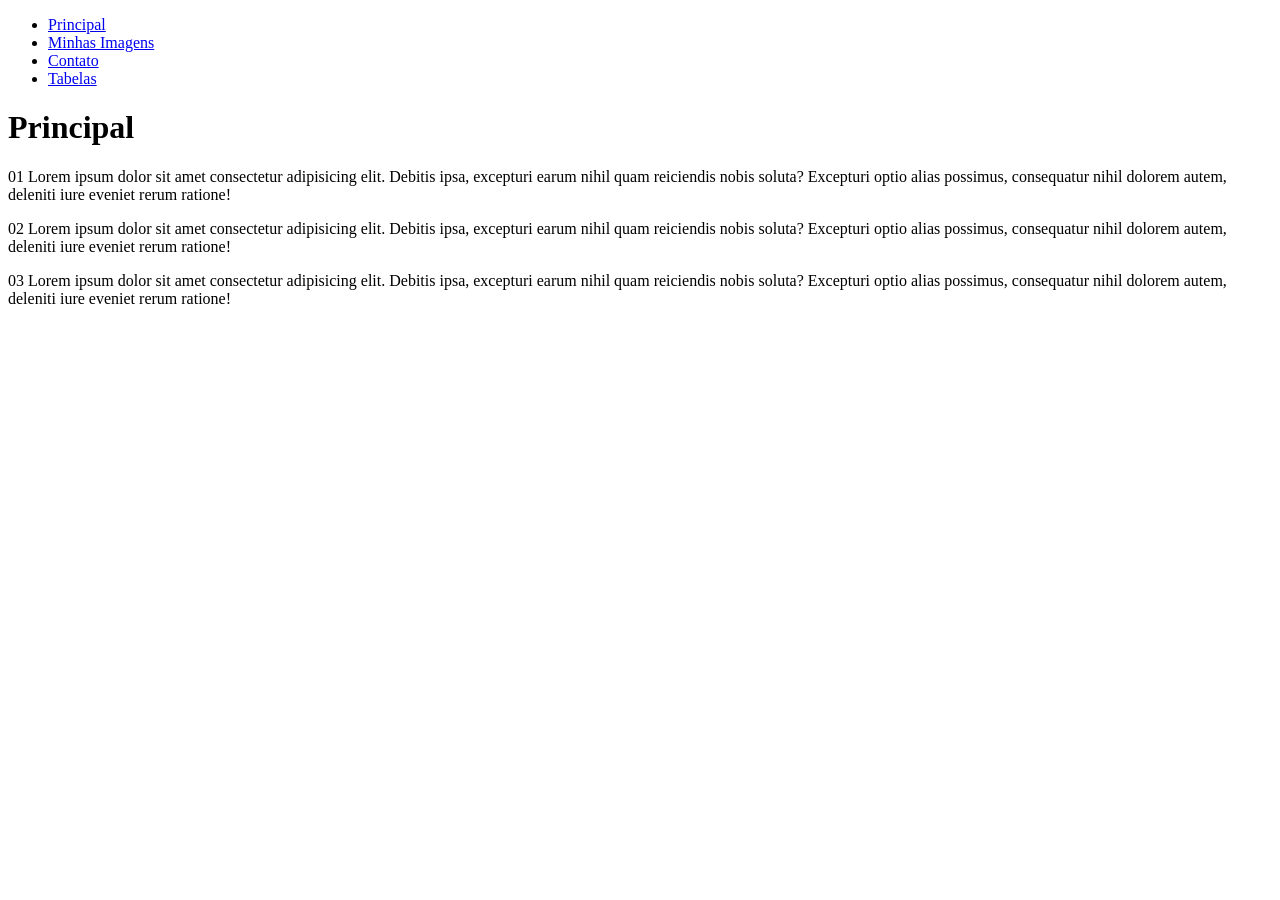
<file: Curso_Rocketseat/Exercicio 01/index.html>
<!DOCTYPE html>
<html lang="pt">
<head>
    <meta charset="UTF-8"> <!-- Codificação de caracteres especiais-->
    <meta http-equiv="X-UA-Compatible" content="IE=edge">
    <meta name="viewport" content="width=device-width, initial-scale=1.0"> <!--Portabilidade para dispositivos mobiles-->
    <!--viewport é a parte visível do navegador-->
    <meta name="author" content="Gutemberg Santana">
    <meta name="description" content="Exemplo de páginas web">
    <title>Principal</title>

</head>
<body>
    <script src="./JS/buscarDados.js"></script>
    
    <nav>
        <ul>
            <li>
                <a href="index.html">Principal</a>
            </li>
            <li>
                <a href="files/imagens.html">Minhas Imagens</a>
            </li>
            <li>
                <a href="contact.html">Contato</a>
            </li>
            <li>
                <a href="tabelas.html">Tabelas</a>
            </li>
        </ul>
    </nav>
    

    <h1>Principal</h1>

    <p>01 Lorem ipsum dolor sit amet consectetur adipisicing elit. Debitis ipsa, 
        excepturi earum nihil quam reiciendis nobis soluta? Excepturi optio alias possimus, 
        consequatur nihil dolorem autem, deleniti iure eveniet rerum ratione!</p>
    <p>02 Lorem ipsum dolor sit amet consectetur adipisicing elit. Debitis ipsa, 
        excepturi earum nihil quam reiciendis nobis soluta? Excepturi optio alias possimus, 
        consequatur nihil dolorem autem, deleniti iure eveniet rerum ratione!</p>  
    <p>03 Lorem ipsum dolor sit amet consectetur adipisicing elit. Debitis ipsa, 
        excepturi earum nihil quam reiciendis nobis soluta? Excepturi optio alias possimus, 
        consequatur nihil dolorem autem, deleniti iure eveniet rerum ratione!</p>
</body>
</html>
</file>
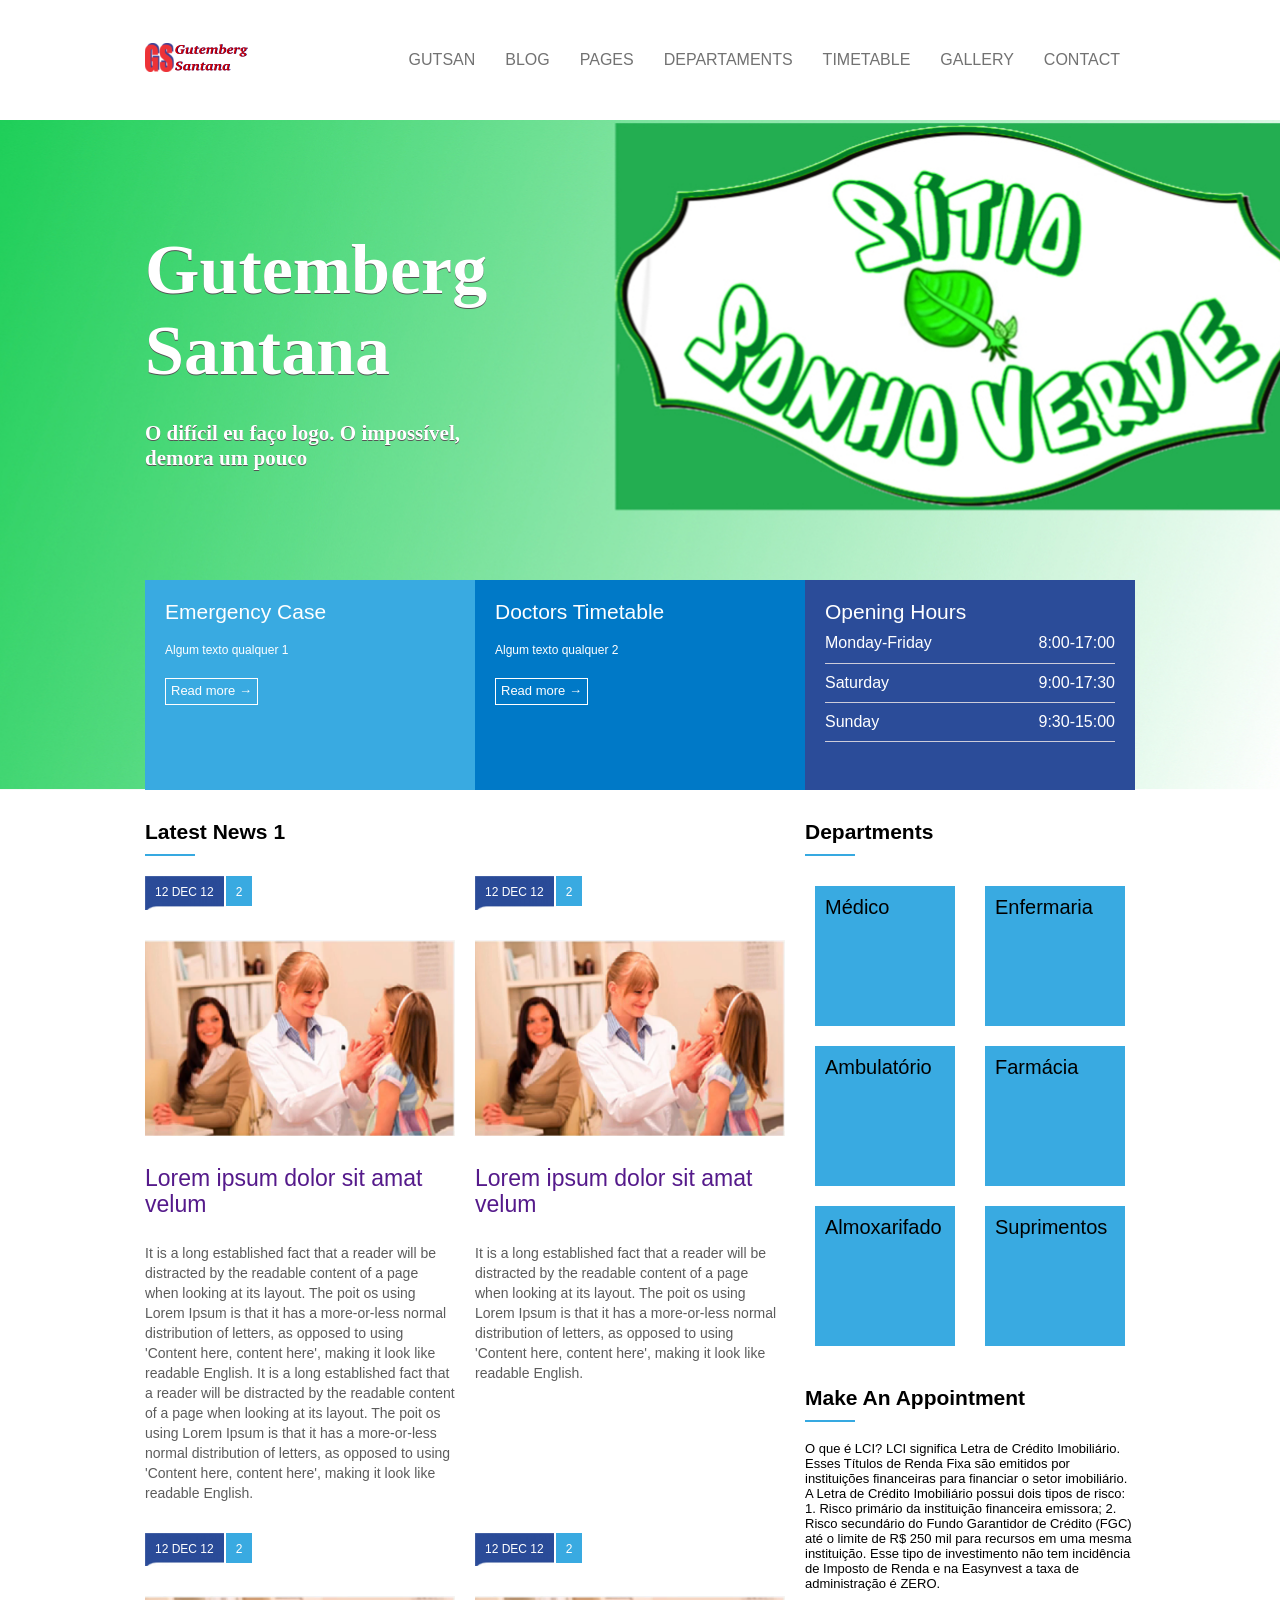
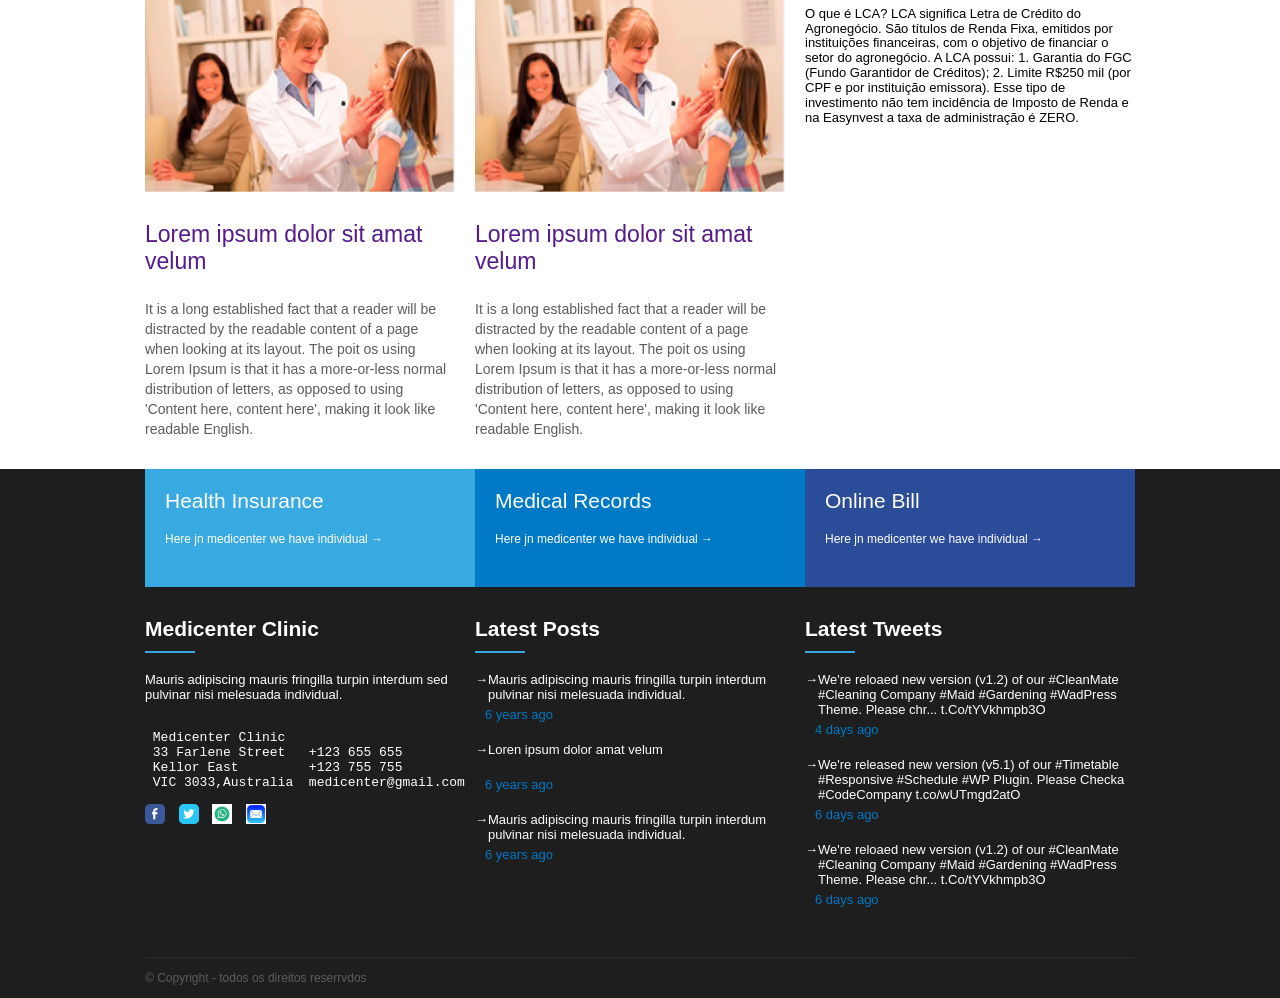
<file: gutsan-git/medicenter/index.html>
<!DOCTYPE html>
<html>
<head>
	<meta charset="utf-8">
	<meta name="viewport" content="width=device-width, user-scalable=0"/>
	<link rel="stylesheet" type="text/css" href="assets/css/template.css">
	<link rel="stylesheet" type="text/css" href="assets/css/normalize.css">

	<script type="text/javascript">
		window.onload=function(){
			document.querySelector(".menuMobile").addEventListener("click", function(){
				if(document.querySelector(".menu nav ul").style.display == 'flex'){
					document.querySelector(".menu nav ul").style.display = 'none';
				} else{
					document.querySelector(".menu nav ul").style.display = 'flex';
				}
			});
		};
	</script>

	<title>Gutemberg</title>
</head>
<body>
	<header>
		<div class="container">
			<div class="logo">
				<a href="" ><img src="assets/imagens/GS_Logo.png"></a>
			</div>
			<div class="menu">
				<nav>
					<div class="menuMobile">
						<div class="mm_line"></div>
						<div class="mm_line"></div>
						<div class="mm_line"></div>
					</div>	
					<ul>
						<li class="active"><a href="https://gut-santana.webnode.com/" target="_blank">Gutsan</a></li>
						<li><a href="https://gut-santana.webnode.com/" target="_blank">Blog</a></li>
						<li><a href="">pages</a></li>
						<li><a href="">departaments</a></li>
						<li><a href="">timetable</a></li>
						<li><a href="">gallery</a></li>
						<li><a href="">contact</a></li>
					</ul>
				</nav>
			</div>
		</div>
	</header>

	<section id="banner">   <!-- Inicia a seção do baner princial -->
		<div class="container column">
			<div class="banner_headline">
				<h1>Gutemberg Santana</h1>
				<h2>O difícil eu faço logo. O impossível, demora um pouco</h2>
			</div>
			<div class="banner_options">
				<div class="banner1">
					<div class="banner-title">Emergency Case</div>
					<div class="banner_desc">Algum texto qualquer 1</div>
					<a href="">Read more &rarr;</a>
				</div>
				<div class="banner2">
					<div class="banner-title">Doctors Timetable</div>
					<div class="banner_desc">Algum texto qualquer 2</div>
					<a href="">Read more &rarr;</a>
				</div>
				<div class="banner3">
					<div class="banner-title">Opening Hours</div>
					<div class="banner_oh">
						Monday-Friday <time> 8:00-17:00 </time>
					</div>
					<div class="banner_oh">
						Saturday <time> 9:00-17:30 </time>
					</div>
					<div class="banner_oh">
						Sunday <time> 9:30-15:00 </time>
					</div>
				</div>
			</div>
		</div>
	</section>   <!-- Final da seção do baner princial -->

	<section id="geral">   <!-- Inicia da 2ª seção do baner secundário -->
		<div class="container">
			<section>
				<div class="widget">
					<div class="widget_title">
						<div class="widget_title_text">Latest News 1</div>
						<div class="widget_title_bar"></div>
					</div>
					<div class="widget_body flex">
						<article>
							<a href="">
								<div class="news_data">
									<div class="news_posted_at">12 DEC 12</div>
									<div class="news_comments">2</div>
								</div>
								<div class="news_thumbnail">
									<img src="assets/imagens/imagem1.png">
								</div>
								<div class="news_title">
									Lorem ipsum dolor sit amat velum
								</div>
								<div class="news_resume">
									It is a long established fact that a reader will be distracted
									by the readable content of a page when looking at its layout.
									The poit os using Lorem Ipsum is that it has a more-or-less
									normal distribution of letters, as opposed to using 'Content
									here, content here', making it look like readable English.
									It is a long established fact that a reader will be distracted
									by the readable content of a page when looking at its layout.
									The poit os using Lorem Ipsum is that it has a more-or-less
									normal distribution of letters, as opposed to using 'Content
									here, content here', making it look like readable English.
								</div>
							</a>	
						</article>
						
						<article>
							<a href="">
								<div class="news_data">
									<div class="news_posted_at">12 DEC 12</div>
									<div class="news_comments">2</div>
								</div>
								<div class="news_thumbnail">
									<img src="assets/imagens/imagem1.png">
								</div>
								<div class="news_title">
									Lorem ipsum dolor sit amat velum
								</div>
								<div class="news_resume">
									It is a long established fact that a reader will be distracted
									by the readable content of a page when looking at its layout.
									The poit os using Lorem Ipsum is that it has a more-or-less
									normal distribution of letters, as opposed to using 'Content
									here, content here', making it look like readable English.
								</div>
							</a>	
						</article>
						
						<article>
							<a href="">
								<div class="news_data">
									<div class="news_posted_at">12 DEC 12</div>
									<div class="news_comments">2</div>
								</div>
								<div class="news_thumbnail">
									<img src="assets/imagens/imagem1.png">
								</div>
								<div class="news_title">
									Lorem ipsum dolor sit amat velum
								</div>
								<div class="news_resume">
									It is a long established fact that a reader will be distracted
									by the readable content of a page when looking at its layout.
									The poit os using Lorem Ipsum is that it has a more-or-less
									normal distribution of letters, as opposed to using 'Content
									here, content here', making it look like readable English.
								</div>
							</a>	
						</article>
						
						<article>
							<a href="">
								<div class="news_data">
									<div class="news_posted_at">12 DEC 12</div>
									<div class="news_comments">2</div>
								</div>
								<div class="news_thumbnail">
									<img src="assets/imagens/imagem1.png">
								</div>
								<div class="news_title">
									Lorem ipsum dolor sit amat velum
								</div>
								<div class="news_resume">
									It is a long established fact that a reader will be distracted
									by the readable content of a page when looking at its layout.
									The poit os using Lorem Ipsum is that it has a more-or-less
									normal distribution of letters, as opposed to using 'Content
									here, content here', making it look like readable English.
								</div>
							</a>	
						</article>

					</div>
				</div>
			</section>
			<aside>
				<div class="widget">
					<div class="widget_title">
						<div class="widget_title_text">Departments</div>
						<div class="widget_title_bar"></div>
					</div>
					<div class="widget_body_2">
						<div>Médico</div>
						<div>Enfermaria</div>
						<div>Ambulatório</div>
						<div>Farmácia</div>
						<div>Almoxarifado</div>
						<div>Suprimentos</div>
					</div>
				</div>
				<div class="widget">
					<div class="widget_title">
						<div class="widget_title_text">Make An Appointment</div>
						<div class="widget_title_bar"></div>
					</div>
					<div class="widget_body">
						O que é LCI? 
LCI significa Letra de Crédito Imobiliário.
Esses Títulos de Renda Fixa são emitidos por instituições financeiras para financiar o setor imobiliário.
A Letra de Crédito Imobiliário possui dois tipos de risco:
    1. Risco primário da instituição financeira emissora; 
    2. Risco secundário do Fundo Garantidor de Crédito (FGC) até o limite de R$ 250 mil para recursos em uma mesma instituição. 
Esse tipo de investimento não tem incidência de Imposto de Renda e na Easynvest a taxa de administração é ZERO.<br> <br>
O que é LCA? 
LCA significa Letra de Crédito do Agronegócio.
São títulos de Renda Fixa, emitidos por instituições financeiras, com o objetivo de financiar o setor do agronegócio.
A LCA possui:
    1. Garantia do FGC (Fundo Garantidor de Créditos); 
    2. Limite R$250 mil (por CPF e por instituição emissora). 
Esse tipo de investimento não tem incidência de Imposto de Renda e na Easynvest a taxa de administração é ZERO.
					</div>
				</div>
			</aside>
		</div>	
	</section>   <!-- Final da 2ª seção do baner secundário -->

	<footer>
		<div class="container flexColumn">
			<div class="footer_menu">
				<div class="fm_1">
					<a href="">
						<div class="banner-title">Health Insurance</div>
						<div class="banner_desc">Here jn medicenter we have individual &rarr;</div>
					</a>
				</div>
				<div class="fm_2">
					<a href="">
						<div class="banner-title">Medical Records</div>
						<div class="banner_desc">Here jn medicenter we have individual &rarr;</div>
					</a>
				</div>
				<div class="fm_3">
					<a href="">
						<div class="banner-title">Online Bill</div>
						<div class="banner_desc">Here jn medicenter we have individual &rarr;</div>
					</a>
				</div>
			</div>

			<div class="footer_area">
				<div class="footer_areaitem">
					<div class="widget">
						<div class="widget_title">
							<div class="widget_title_text">Medicenter Clinic</div>
							<div class="widget_title_bar"></div>
						</div>
						<div class="widget_body">
							Mauris adipiscing mauris fringilla turpin interdum
							sed <br> pulvinar nisi melesuada individual. <br><br>
							<pre> Medicenter Clinic
 33 Farlene Street   +123 655 655
 Kellor East         +123 755 755
 VIC 3033,Australia  medicenter@gmail.com</pre>  
							
							<div class="icones">
								<img src="assets/imagens/facebook.png">
								<img src="assets/imagens/twitter.png">
								<img src="assets/imagens/whatsapp.png">
								<img src="assets/imagens/email.jpeg">
							</div>
							    
						</div>
					</div>
				</div>
				<div class="footer_areaitem">
					<div class="widget">
						<div class="widget_title">
							<div class="widget_title_text">Latest Posts</div>
							<div class="widget_title_bar"></div>
						</div>
						<div class="widget_body">
							<div class="infodois">
								<div>&rarr;</div>
								<div>Mauris adipiscing mauris fringilla turpin interdum
								<br> pulvinar nisi melesuada individual.</div>
							 	<br><br>
							</div>
							<div class="anos">
								6 years ago
							</div>

							<div class="infodois">
								<div>&rarr;</div>
								<div>Loren ipsum dolor amat velum</div>
							 	<br><br>
							</div>
							<div class="anos">
								6 years ago
							</div>

							<div class="infodois">
								<div>&rarr;</div>
								<div>Mauris adipiscing mauris fringilla turpin interdum
								<br> pulvinar nisi melesuada individual.</div>
							 	<br><br>
							</div>
							<div class="anos">
								6 years ago
							</div>
						</div>
					</div>
				</div>
				<div class="footer_areaitem">
					<div class="widget">
						<div class="widget_title">
							<div class="widget_title_text">Latest Tweets</div>
							<div class="widget_title_bar"></div>
						</div >
						<div class="widget_body">
							<div class="infodois">
								<div>&rarr;</div>
								<div>We're reloaed new version (v1.2) of our #CleanMate
								<br> #Cleaning Company #Maid #Gardening #WadPress
								<br> Theme. Please chr... t.Co/tYVkhmpb3O</div>
							 	<br><br>
							</div>
							<div class="anos">
								4 days ago
							</div>

							<div class="infodois">
								<div>&rarr;</div>
								<div>We're released new version (v5.1) of our #Timetable
								<br> #Responsive #Schedule #WP Plugin. Please Checka
								<br> #CodeCompany t.co/wUTmgd2atO</div>
							 	<br><br>
							</div>
							<div class="anos">
								6 days ago
							</div>

							<div class="infodois">
								<div>&rarr;</div>
								<div>We're reloaed new version (v1.2) of our #CleanMate
								<br> #Cleaning Company #Maid #Gardening #WadPress
								<br> Theme. Please chr... t.Co/tYVkhmpb3O</div>
							 	<br><br>
							</div>
							<div class="anos">
								6 days ago
							</div>
						</div>
					</div>
				</div>
			</div>
			
			<div class="footer_copy">
				&#169; Copyright - todos os direitos reserrvdos
			</div>
		</div>
	</footer>

</body>
</html>
</file>
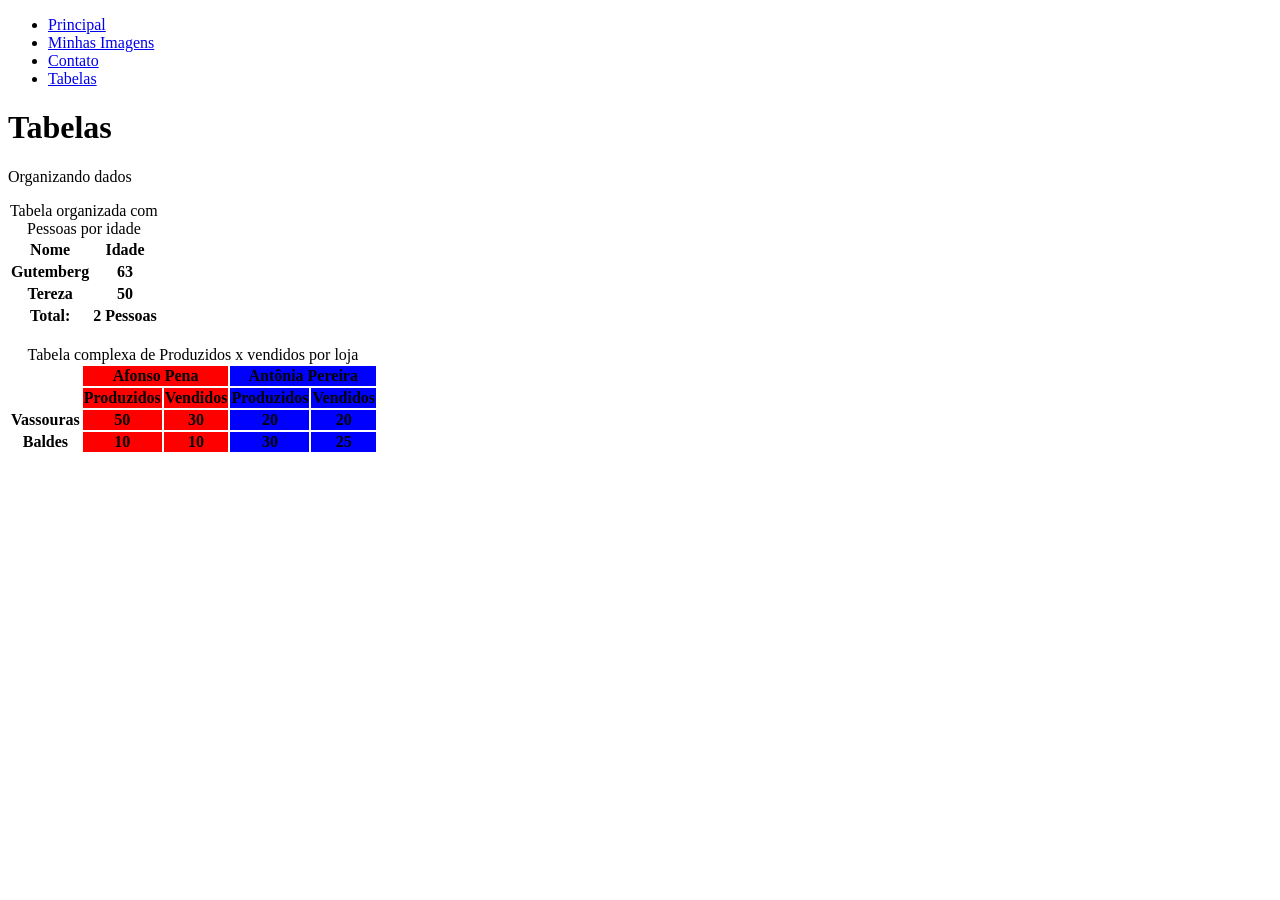
<file: Curso_Rocketseat/Exercicio 01/tabelas.html>
<!DOCTYPE html>
<html lang="en">
<head>
    <meta charset="UTF-8">
    <meta http-equiv="X-UA-Compatible" content="IE=edge">
    <meta name="viewport" content="width=device-width, initial-scale=1.0">
    <title>Tabelas</title>
</head>
<body>
    <nav>
        <ul>
            <li>
                <a href="index.html">Principal</a>
            </li>
            <li>
                <a href="files/imagens.html">Minhas Imagens</a>
            </li>
            <li>
                <a href="contact.html">Contato</a>
            </li>
            <li>
                <a href="tabelas.html">Tabelas</a>
            </li>
        </ul>
    </nav>

    <h1>Tabelas</h1>

    <p>Organizando dados</p>

    
    <table>
        <caption>Tabela organizada com Pessoas por idade</caption>
        <thead>
            <tr>
                <th>Nome</th>
                <th>Idade</th>
            </tr>
        </thead>
        <tbody>
            <tr>
                <th>Gutemberg</th>
                <th>63</th>
            </tr>
            <tr>
                <th>Tereza</th>
                <th>50</th>
            </tr>
        </tbody>
        <tfoot>
            <tr>
                <th>Total:</th>
                <th>2 Pessoas</th>
            </tr> 
        </tfoot>
        
    </table>
    <br>
    <table>
        <caption>Tabela complexa de Produzidos x vendidos por loja</caption>

        <colgroup>
            <col>
            <col span="2" style="background-color: red;">
            <col span="2" style="background-color: blue;">
        </colgroup>

        <thead>
            <tr>
                <th rowspan="2"></th>
                <th colspan="2" scope="colgroup">Afonso Pena</th>
                <th colspan="2" scope="colgroup">Antônia Pereira</th>
            </tr>
            <tr>
                <th scope="col">Produzidos</th>
                <th scope="col">Vendidos</th>
                <th scope="col">Produzidos</th>
                <th scope="col">Vendidos</th>
            </tr>
        </thead>

        <tbody>
            <tr>
                <th scope="row">Vassouras</th>
                <th>50</th>
                <th>30</th>
                <th>20</th>
                <th>20</th>
            </tr>
            <tr>
                <th scope="row">Baldes</th>
                <th>10</th>
                <th>10</th>
                <th>30</th>
                <th>25</th>
            </tr>


        </tbody>

    </table>
    
</body>
</html>
</file>
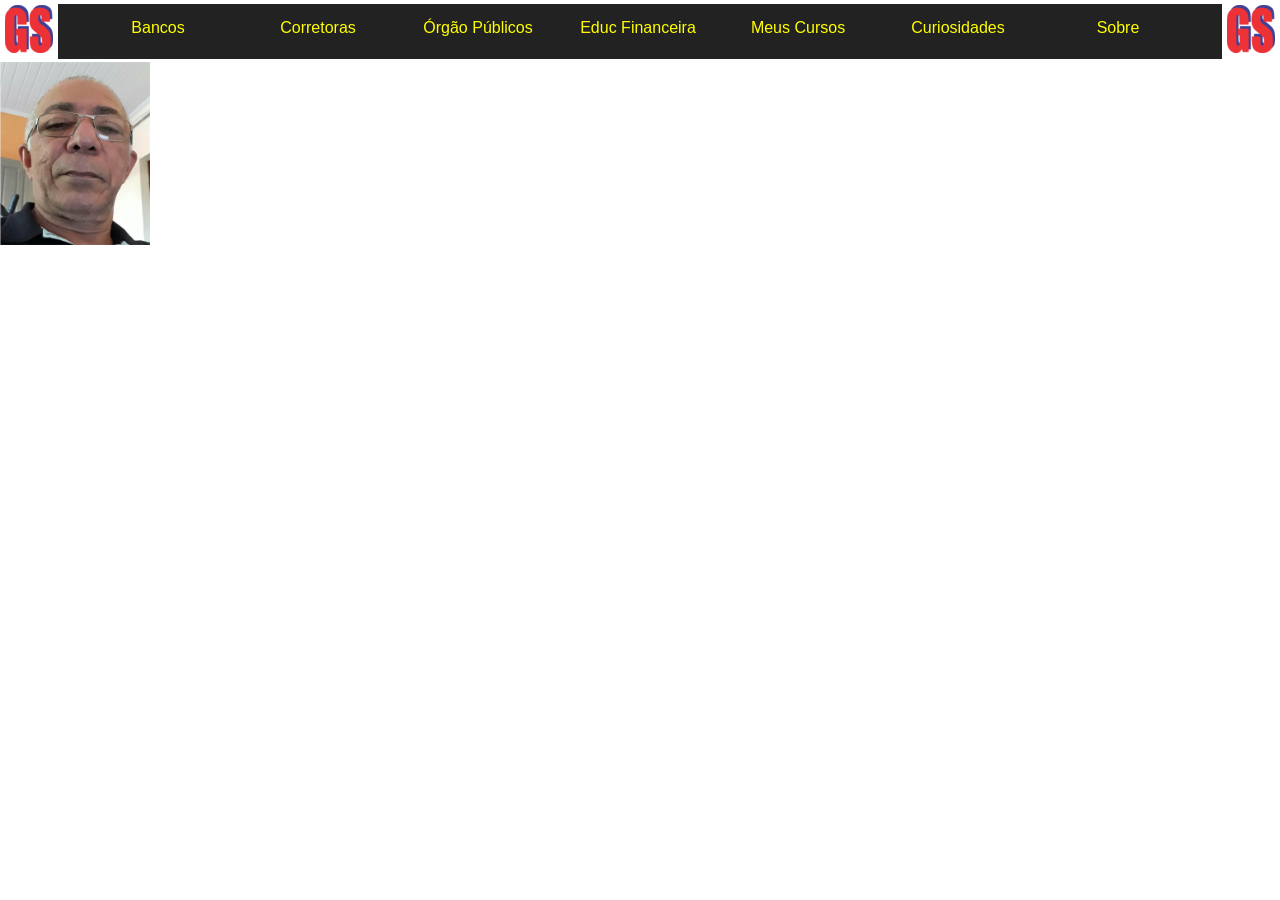
<file: gutsan-git/Página Menu/Principal.html>
<!DOCTYPE html>
<html>

<head>
    <meta charset="utf-8">
    <meta name="viewport" content="width=device-width,initial-scale=1.0">
    <title>Menu Principal</title>
    <link rel="stylesheet" href="Estilo.css">
</head>    
<body>
    <input type="checkbox" id="bt_menu">
    <label for="bt_menu">&#9776;</label>

    <div class="container">
        <div class="logo1">
            <img src="GS.ico">
        </div>
        <nav class="menu">
            <ul>
                <li><a href="#">Bancos</a>
                    <ul>
                        <li><a href="https://www.bb.com.br/pbb/pagina-inicial#/" target="_black">Banco do Brasil</a>
                        <li><a href="http://www.caixa.gov.br/Paginas/home-caixa.aspx" target="_blanck">Caixa Econônima</a>        
                        <li><a href="https://www.bancointer.com.br/" target="_blanck">Banco Inter</a>
                        <li><a href="https://pagseguro.uol.com.br/conta-digital/conta-digital-gratis" target="_blanck">Pag Banco</a> 
                    </ul>
                </li>
                <li><a href="#">Corretoras</a>
                    <ul>
                        <li><a href="https://www.easynvest.com.br/" target="_blanck">Easynvest</a>
                        <li><a href="https://www.modalmais.com.br/" target="_blanck">Modalmais</a>
                        <li><a href="https://www.clear.com.br/site" target="_blanck">Clear</a>
                        <li><a href="https://www.rico.com.vc/login/" target="_blanck">Rico</a>
                        <li><a href="https://br.advfn.com/" target="_blanck">ADVFN</a>
                        <li><a href="http://www.b3.com.br/pt_br/" target="_blanck">BM&Bovespa</a>
                        <li><a href="https://iqoption.com/pt" target="_blanck">IQoptin</a>
                    </ul>
                </li>
                <li><a href="#">Órgão Públicos</a>
                    <ul class="submenu">
                        <li><a href="https://meu.inss.gov.br/central/index.html?app=extcnissat#/" target="_blanck">INSS</a>
                        <li><a href="http://receita.economia.gov.br/" target="_blanck">Receita Federal</a>
                        <li><a href="http://www.correios.com.br/" target="_blanck">Correios</a>
                        <li><a href="https://www.brisanet.com.br/areaassinante/#/areaassinante/auth" target="_blanck">Brisanet</a>
                        <li><a href="https://www.uniodonto-ce.com.br/pages/paginaInicial" target="_blanck">Uniodonto</a>
                        <li><a href="https://www.unimedfortaleza.com.br/" target="_blanck">Unimed</a>
                    </ul>
                </li>
            
                <li><a href="#">Educ Financeira</a>
                    <ul>
                        <li><a href="https://www.toroinvestimentos.com.br/" target="_blanck">Toro Investimentos</a>
                        <li><a href="http://www.fundamentus.com.br/" target="_blanck">Fundamentus</a>
                        <li><a href="https://plataforma.penserico.com/" target="_blanck">Pense Rico</a>
                        <li><a href="http://www.investsite.com.br/" target="_blanck">Invest Site</a>
                        <li><a href="https://eduardocavalcanti.com/" target="_blanck">Eduardo Cavalcante</a>
                        <li><a href="https://site.guiainvest.com.br/quem-somos/" target="_blanck">Guia Invest</a>
                        <li><a href="https://br.tradingview.com/" target="_blanck">Gráficos de Ações</a>
                        <li><a href="https://fiis.com.br/" target="_blanck">Fundos Imobiliários</a>
                        <li><a href="https://www.clubefii.com.br/" target="_blanck">Club FIIs</a>
                        <li><a href="http://www.fundsexplorer.com.br/" target="_blanck">Funds Explorer</a>
                    </ul>    

                </li>

               

                <li><a href="#">Meus Cursos</a>
                    <ul>
                        <li><a href="https://alunos.b7web.com.br/login" target="_blanck">B7web</a>
                        <li><a href="https://cursoentalheemmadeira.club.hotmart.com/lesson/2z7rVJ6o7j/aula-42" target="_blanck">Entalhe</a>
                        <li><a href="https://investidor.club.hotmart.com/lesson/EM7q52l17x/declaracao-de-privacidade" target="_blanck">Investidor Mestre</a>
                        <li><a href="https://startsax.club.hotmart.com/lesson/vROxJDMaeD/aula-1-(parte-1)-apresentacao-do-curso" target="_blanck">Start Sax</a> 
                        <li><a href="https://metodovgl.club.hotmart.com/lesson/r37dLAXX7L/apresentacao" target="_blanck">VLG</a>
                        <li><a href="https://comotocarteclado.club.hotmart.com/lesson/qV73RGk3e3/aula-0-como-assistir-este-curso" target="_blanck">Descomplicando a música</a>
                        <li><a href="https://formulaviolao.club.hotmart.com/lesson/RE4z1KL9Ol/instrucoes-para-a-area-de-membros-(nao-deixe-de-assistir)" target="_blanck">Fórmula Violão</a>
                        <li><a href="https://cursospeedpythonaprendaalingua.club.hotmart.com/lesson/0Z72dgJq4N/aula-01-apresentacao-do-curso-speed-python" target="_blanck">Programação em Python</a>
                        <li><a href="https://formulanegocioonline-alexvargas.club.hotmart.com/lesson/r37dBk0y4L/comece-por-aqui" target="_blanck">Fórmula negócio on line</a>
                        <li><a href="http://cursosescon.com.br/aluno/meus-cursos" target="_blanck">Matemática Financeira</a>
                        <li><a href="https://www.udemy.com/course/python-gratuito/learn/lecture/3469550?start=0#overview" target="_blanck">Python - Curso completo</a>
                        <li><a href="https://www.udemy.com/course/curso-de-excel-construindo-dashboards/learn/lecture/13322504?start=0#overview" target="_blanck">Excel - Dashboards</a>
                        <li><a href="https://www.udemy.com/course/curso-de-piano-luciano-alves/learn/lecture/7380450?start=0#overview" target="_blanck">Piano para Iniciantes</a>
                        <li><a href="https://www.udemy.com/course/python-3-na-web-com-django-basico-intermediario/learn/lecture/4791586?start=0#overview" target="_blanck">Python 3 na web</a>
                         <li><a href="" target="_blanck"></a>

                    </ul>    

                </li>

                <li><a href="#">Curiosidades</a>
                    <ul>
                        <li><a href="https://github.com/" target="_blanck">GitHub</a>
                        <li><a href="https://flexboxfroggy.com/" target="_blanck">Flexbox Froggy</a>
                        <li><a href="https://infinityfree.net/" target="_blanck">Infinity Free</a>    
                    </ul>    

                </li>
                <li><a href="#">Sobre</a>
                    <ul>
                        <li><a href="https://gutembergsantana.weebly.com/" target="_blanck">gutemberg - weebly</a>
                        <li><a href="https://infinityfree.net/" target="_blanck">gutemberg - webnode</a>
                    </ul>    

                </li>
            </ul>
        </nav>
    <div class="logo2">
        <img src="GS.ico">
    </div>
    </div>

    <!--
    <div class="foto">
        <img id="guto" src="gutemberg.jpg" alt="Foto do Gutemberg">
    </div>
    -->
    <img id="guto" src="gutemberg.jpg" alt="Foto do Gutemberg">

</body>
</html>
</file>
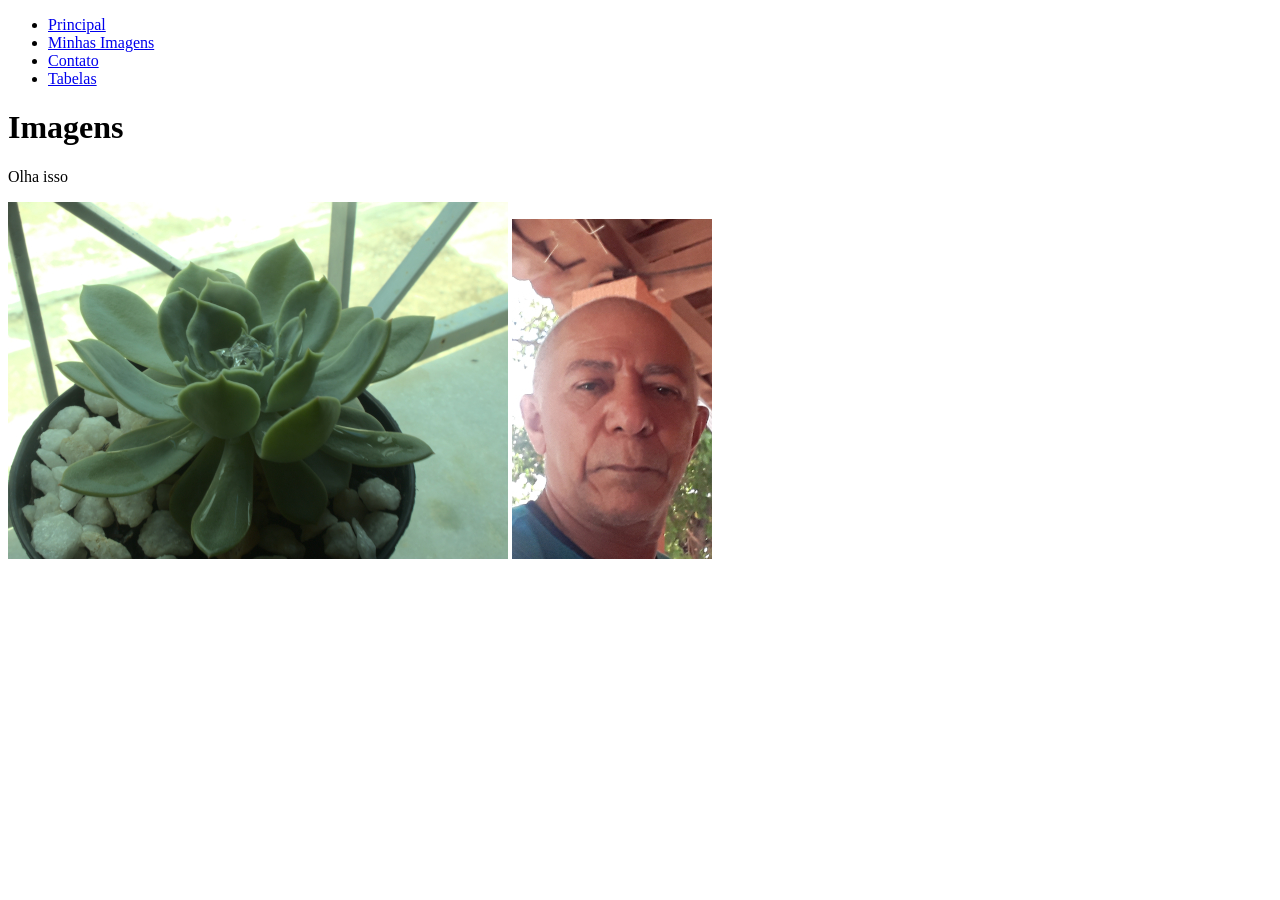
<file: Curso_Rocketseat/Exercicio 01/files/imagens.html>
<!DOCTYPE html>
<html lang="en">
<head>
    <meta charset="UTF-8">
    <meta http-equiv="X-UA-Compatible" content="IE=edge">
    <meta name="viewport" content="width=device-width, initial-scale=1.0">
    <title>Imagens</title>
</head>
<body>
    <nav>
        <ul>
            <li>
                <a href="../index.html">Principal</a>
            </li>
            <li>
                <a href="imagens.html">Minhas Imagens</a>
            </li>
            <li>
                <a href="../contact.html">Contato</a>
            </li>
            <li>
                <a href="../tabelas.html">Tabelas</a>
            </li>
        </ul>
    </nav>

    <h1>Imagens</h1>

    <p>Olha isso</p>

    <p>
        <img src="./01.jpg" alt="Imagem 1">
        <img src="./02.jpg" alt="Imagem 2">
    </p>
    
</body>
</html>
</file>
<file: gutsan-git/medicenter/assets/css/template.css>
*{
	font-family:Arial;
}
body{
	margin: 0;
	padding: 0;
	/*padding-bottom:300px;*/
}
header{
	display: flex;
	justify-content: center;
	height: 120px;
}
.container{
	display: flex;
	justify-content: space-between;
	width: 990px;
}
.logo{
	display: flex;
	align-items: center;
}
.menu{
	display: flex;
	align-items: center;
}
nav ul,
nav li{
	list-style: none;
	margin:0;
	padding:0;
}
nav ul{
	display: flex;
}
nav a{
	display:block;
	padding:15px;
	text-decoration:none;
	text-transform: uppercase;
	color:#727272;
	/*font-family: arial;*/
}
/*nav .active a, */
nav a:hover{
	background-color: #39aae1;
	color:#FFF;
}
#banner{
	display: flex;
	justify-content: center;
	background-image: url('../imagens/Sitio1.jpg');
	background-position: center;
	background-size: cover;  /* A imagem vai se adaptar à largura do dispositivo */
	height: 670px;
/*	margin-bottom: 20px; */
}
.column{
	flex-direction: column;
}
.banner_headline{
	flex: 1;
	display:flex;
	flex-direction: column;
	justify-content: center;
	/*background-color: red;*/
}
.banner_headline h1{
	color: #FFFFFF;
	font-size: 70px;
	font-family: times;
	text-shadow: 0px 1px 0px #555555;
	margin: 0;
	padding: 0;
	max-width: 350px;
}
.banner_headline h2{
	color: #FFFFFF;
	font-size: 21px;
	font-family: times;
	text-shadow: 0px 1px 0px #555555;
	margin: 0;
	padding: 0;
	max-width: 350px;
	margin-top: 30px;
}
.banner_options{
	height: 210px;
	display:flex;
}
.banner1,
.banner2,
.banner3{
	flex: 1;
	color: #FFFFFF;
	padding: 20px;
}
.banner1{
	background-color: #39aae1;
}
.banner2{
	background-color: #0079c7;
}
.banner3{
	background-color: #2b4c99;
}
.banner-title{
	font-size: 21px;
}
.banner_desc{
	font-size: 12px;
	margin-top: 20px;
	margin-bottom: 20px;
}
.banner_options a{
	display: inline-block;
	border: 1px solid #FFFFFF;
	padding: 5px;
	color: #FFFFFF;
	font-size: 13px;
	text-decoration: none;
}
.banner_oh{
	display: flex;
	justify-content: space-between;
	margin-top: 10px;
	padding-bottom: 10px;	
	border-bottom: 1px solid #cdccda;
}
#geral{
	/*margin-top: 50px;   Precisa verificar*/
	display:flex;
	justify-content: center;
}
#geral section{
	flex:2;
}
#geral aside{
	flex:1;
}
.widget_title{
	margin-top:30px; /* orinal =30px */
	margin-bottom:20px;
}
.widget_title_text{
	color:#000000;
	font-size:21px;
	font-weight:bold;
}
.widget_title_bar{
	width:50px;
	height:2px;
	background-color:#36a9e1;
	margin-top:10px;
}
.flex{
	display:flex;
	flex-wrap:wrap;
}
article{
	flex:1;
	min-width:300px;
	margin-right:20px;
}
article a{
	text-decoration:none;
}
article .news_data{
	display:flex;
}
article .news_posted_at{
	/*background-color:#2b4c99;*/
	background-image: url('../imagens/retangulocomseta.png');
	background-size: 258px; /* adicionado */
	color:#FFFFFF;
	font-size:12px;
	padding:10px;
	margin-right:2px;
}
article .news_comments{
	background-color:#39aae1;
	color:#FFFFFF;
	font-size:12px;
	padding:10px;
	height: 10px; /* adicionado */
}
article .news_thumbnail{
	margin-top:30px;
}
article .news_thumbnail img{
	width:100%;
	height:auto;
}
article .news_title{
	margin-top:25px;
	margin-bottom:25px;
	color:000000;
	font-size:23px;
}
article .news_resume{
	color:#5c5c5c;
	line-height:20px;
	font-size:14px;
	margin-bottom:30px;
}

.widget_body_2{
	display:flex;
	/*width:300px;
	height: 500px; */
	flex-wrap: wrap;
	flex-direction: row;
	/*justify-content: center;*/
	justify-content: space-between;
	align-items:center; 
	/*background-color: #DDDDD0;*/
	align-content: center;
}
.widget_body_2 div{
	width: 120px;
	height: 120px;
	background-color:#39aae1;
	margin: 10px;
	padding: 10px;
	font-size: 20px;
}
footer{
	background-color:#1e1e1e;
	display:flex;
	justify-content: center;
}
.footer_menu{
	display:flex;
	/*flex:1;*/
}
.fm_1,.fm_2,.fm_3{
	flex:1;
	color:#FFFFFF;
	text-decoration: none;
	
}
.fm_1{
	background-color: #39aae1;
}
.fm_2{
	background-color: #0079c7;
}
.fm_3{
	background-color: #2b4c99;
}
.footer_menu a{
	display: block;
	text-decoration: none;
	color:#FFFFFF;
	padding:20px;
}
.footer_area{
	color:#FFFFFF;
	display:flex;
}
.flexColumn{
	flex-direction: column;
}
.footer_areaitem{
	flex: 1;
	color:#FFFFFF;
}
footer .widget_title_text{
	color:#FFFFFF;
}
.footer_copy{
	border-top:1px solid #2c2c2c;
	height: 40px;
	line-height: 40px;
	color:#5c5c5c;
	font-size:12px;
	margin-top:30px;
}
.info{
	flex-direction: column;
	flex-wrap: wrap;
	justify-content: space-between;
}
.icones img{
	width: 20px;
	height: 20px;
	margin-right: 10px;
}
.widget_body{
	font-size:13px; /* estava 11*/
}
.anos{
	color:#0079c7;
	margin-left: 10px;
	margin-top: 5px;
	margin-bottom: 20px;
}
.infodois{
	display: flex;
}
.menuMobile{
	display: none;
	width: 40px;
	height: 40px;
	margin-top: 40px;
	margin-bottom: 40px;
	margin-right: 20px;
}
.mm_line{
	height: 3px;
	background-color: #39aae1;
}
@media (max-width: 600px){
	.banner_headline{
		padding: 20px;
	}
	.banner_headline h1{
		font-size:55px;
	}
	.banner_headline h2{
		font-size:17px;
	}
	.banner_options{
		height:auto;
		flex-direction:column;
	}
	.container{
		flex-direction:column;
	}
	#geral section,
	#geral aside{
		padding: 20px;
	}
	.footer_menu{
		flex-direction: column;
	}
	.footer_area{
		flex-direction: column;
		padding: 20px;
	}
	.footer_copy{
		padding-left: 20px;
	}
	header .container{
		flex-direction: row;
	}
	nav ul{
		flex-direction: column;
		display:none;
		position: absolute;
		left: 0;
		width: 100%;
		background-color: #FFFFFF;
	}
	header{
		height: auto;
	}
	.logo{
		padding-left: 20px;
	}
	.menuMobile{
		display: flex;
		flex-direction: column;
		justify-content: space-around;
	}
}


@media only screen and (min-width: 601px) and (max-width: 1300px){
	nav ul{
		display: flex !important;
	}
}
</file>
<file: gutsan-git/Página Menu/Estilo.css>
*{
	margin:0;
	padding:0;
	color:#aaa;
	font-family:'Arial';
	}
.container{
	display: flex;
	flex-flow: row;
	flex-direction: row;
	align-items: center;
}	
.logo1, .logo2{
	flex: 1;
	margin: 5px;
}	
.menu{
	flex: 95;
	height:55px;
	background-color: #222;
	}
	
.menu>ul{
	list-style:none;	
	position:relative;
	margin-left:20px;
	}
.menu ul li{
		width:160px;
		float:left;
	}

.menu a{
	padding:15px;
	display:block;
	text-decoration: none;
	background-color: #222;
	text-align:center;
	color: #FFFF00;
	}
.menu ul ul{
	list-style:none;
	position:absolute;
	visibility:hidden;
	
	}
.menu ul li:hover ul{
	visibility:visible;
	}
	
.menu a:hover{
	background-color:#27330e;
	}

.menu ul ul li{
	float:none;
	border-bottom: solid 1px #ccc;
	}
.menu ul ul li a{
	background-color:#069;
	}
#bt_menu{
	display: none;
	}
label[for='bt_menu']{
	padding:5px;
	background-color:#222;
	color:#fff;
	font-family:'Arial';
	text-align:center;
	font-size:30px;
	cursor:pointer;
	display:none;
	width:50px;
	height:50px;
	}	
label[for='bt_menu']:hover{
	background-color:#f4f4f4;
	color:#aaa;
	}
@media (max-width: 800px) {
.menu{
	margin-left:-100%;
	transition:all .4s;
	}
label[for='bt_menu']{
	display:block;
	}
.menu>ul{
	margin-left:0;
	}
.menu{
	margin-top:5px;
	}
.menu ul li{
	width:100%;
	float:none;
	}

.menu ul ul{
	position:static;
	overflow:hidden;
	max-height:0;
	transition:all .4s;
	}
.menu ul li:hover ul{
	height:auto;
	max-height:200px;
	transition:all .4s;
	}
#bt_menu:checked ~ .menu{
	margin-left:0;
	}
}

#guto{
	width:150px;
	transition: all 1s linear;
}
#guto:hover{
	width: 400px;
}
</file>
